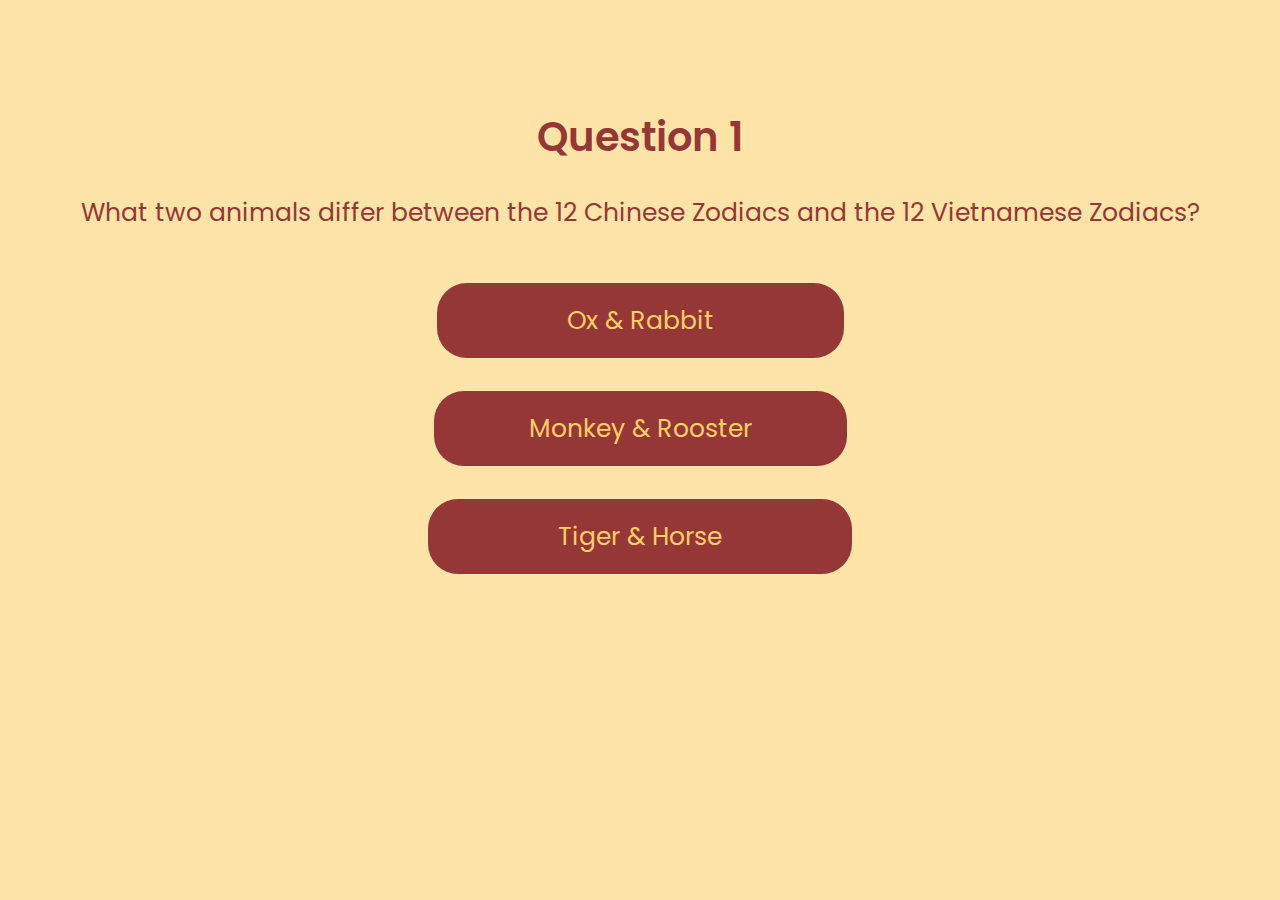
<file: q1.html>
<!DOCTYPE html>
<html>

<head>
  <meta charset="utf-8">
  <meta name="viewport" content="width=device-width">
  <title>New Year Quiz</title>
  <link href="style2.css" rel="stylesheet" type="text/css" />
  <link rel="icon" type="image/x-icon" href="https://cdn-icons-png.flaticon.com/512/673/673580.png">
  <link rel="preconnect" href="https://fonts.googleapis.com">
  <link rel="preconnect" href="https://fonts.gstatic.com" crossorigin>
  <link href="https://fonts.googleapis.com/css2?family=Poppins:ital,wght@0,100;0,200;0,300;0,400;0,500;0,600;0,700;0,800;0,900;1,100;1,200;1,300;1,400;1,500;1,600;1,700;1,800;1,900&display=swap" rel="stylesheet">
</head>

<body>
  <center><h1>Question 1</h1></center>
  <center><h2>What two animals differ between the 12 Chinese Zodiacs and the 12 Vietnamese Zodiacs? </h2></center>
  <center><a href="correct.html" class = "qbtn">Ox & Rabbit</a></center>
  <center><a href="correct.html" class = "q2btn">Monkey & Rooster</a></center>
  <center><a href="correct.html" class = "q3btn">Tiger & Horse</a></center>
  




  <script src="script.js"></script>
</body>

</html>
</file>
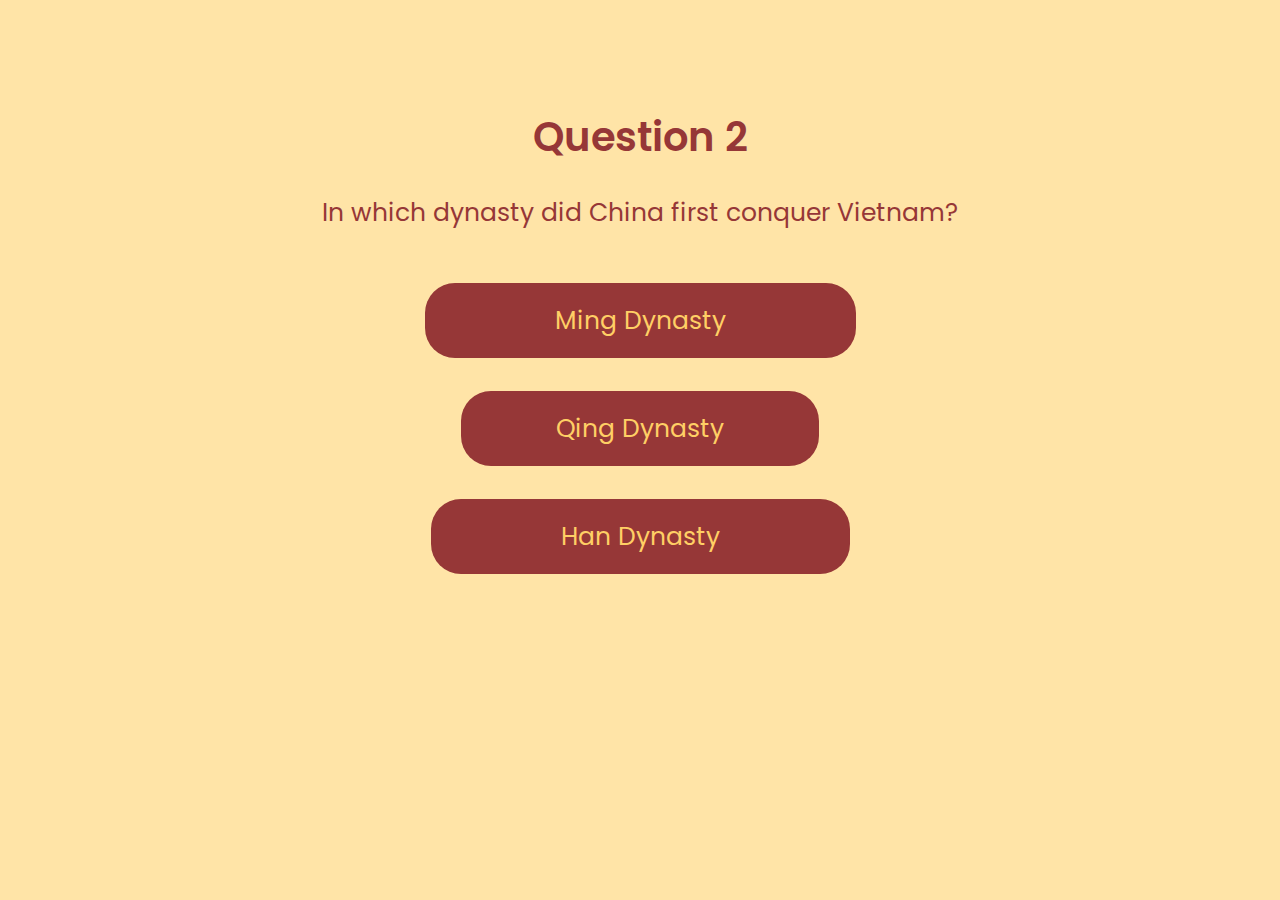
<file: q2.html>
<!DOCTYPE html>
<html>

<head>
  <meta charset="utf-8">
  <meta name="viewport" content="width=device-width">
  <title>New Year Quiz</title>
  <link href="style2.css" rel="stylesheet" type="text/css" />
  <link rel="icon" type="image/x-icon" href="https://cdn-icons-png.flaticon.com/512/673/673580.png">
  <link rel="preconnect" href="https://fonts.googleapis.com">
  <link rel="preconnect" href="https://fonts.gstatic.com" crossorigin>
  <link href="https://fonts.googleapis.com/css2?family=Poppins:ital,wght@0,100;0,200;0,300;0,400;0,500;0,600;0,700;0,800;0,900;1,100;1,200;1,300;1,400;1,500;1,600;1,700;1,800;1,900&display=swap" rel="stylesheet">
</head>

<body>
  <center><h1>Question 2</h1></center>
  <center><h2>In which dynasty did China first conquer Vietnam?</h2></center>
  <center><a href="correct2.html" class = "qbtn">Ming Dynasty</a></center>
  <center><a href="correct2.html" class = "midbtn">Qing Dynasty</a></center>
  <center><a href="correct2.html" class = "q3btn">Han Dynasty</a></center>





  <script src="script.js"></script>
</body>

</html>
</file>
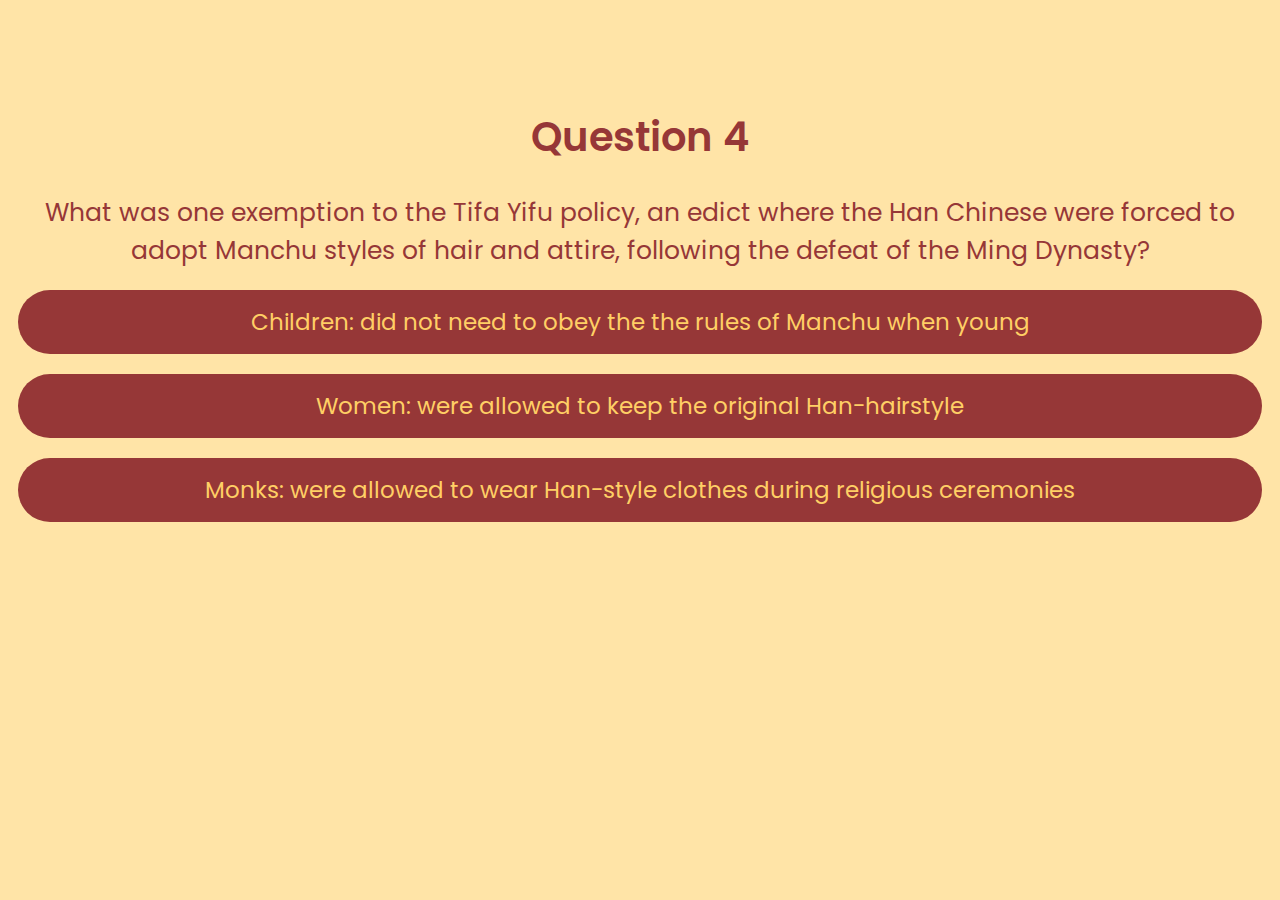
<file: q4.html>
<!DOCTYPE html>
<html>

<head>
  <meta charset="utf-8">
  <meta name="viewport" content="width=device-width">
  <title>New Year Quiz</title>
  <link href="style2.css" rel="stylesheet" type="text/css" />
  <link rel="icon" type="image/x-icon" href="https://cdn-icons-png.flaticon.com/512/673/673580.png">
  <link rel="preconnect" href="https://fonts.googleapis.com">
  <link rel="preconnect" href="https://fonts.gstatic.com" crossorigin>
  <link href="https://fonts.googleapis.com/css2?family=Poppins:ital,wght@0,100;0,200;0,300;0,400;0,500;0,600;0,700;0,800;0,900;1,100;1,200;1,300;1,400;1,500;1,600;1,700;1,800;1,900&display=swap" rel="stylesheet">
</head>

<body>
  <center><h1>Question 4</h1></center>
  <center><h2>What was one exemption to the Tifa Yifu policy, an edict where the Han Chinese were forced to adopt Manchu styles of hair and attire, following the defeat of the Ming Dynasty?</h2></center>
  <div class="long">
    <center><a href="correct4.html" class = "longbtn">Children: did not need to obey the the rules of Manchu when young</a></center>
  </div>
  <div class="long">
    <center><a href="correct4.html" class = "longbtn">Women: were allowed to keep the original Han-hairstyle</a></center>
  </div>
  <div class="long">
    <center><a href="correct4.html" class = "longbtn">Monks: were allowed to wear Han-style clothes during religious ceremonies</a></center>
  </div>





  <script src="script.js"></script>
</body>

</html>
</file>
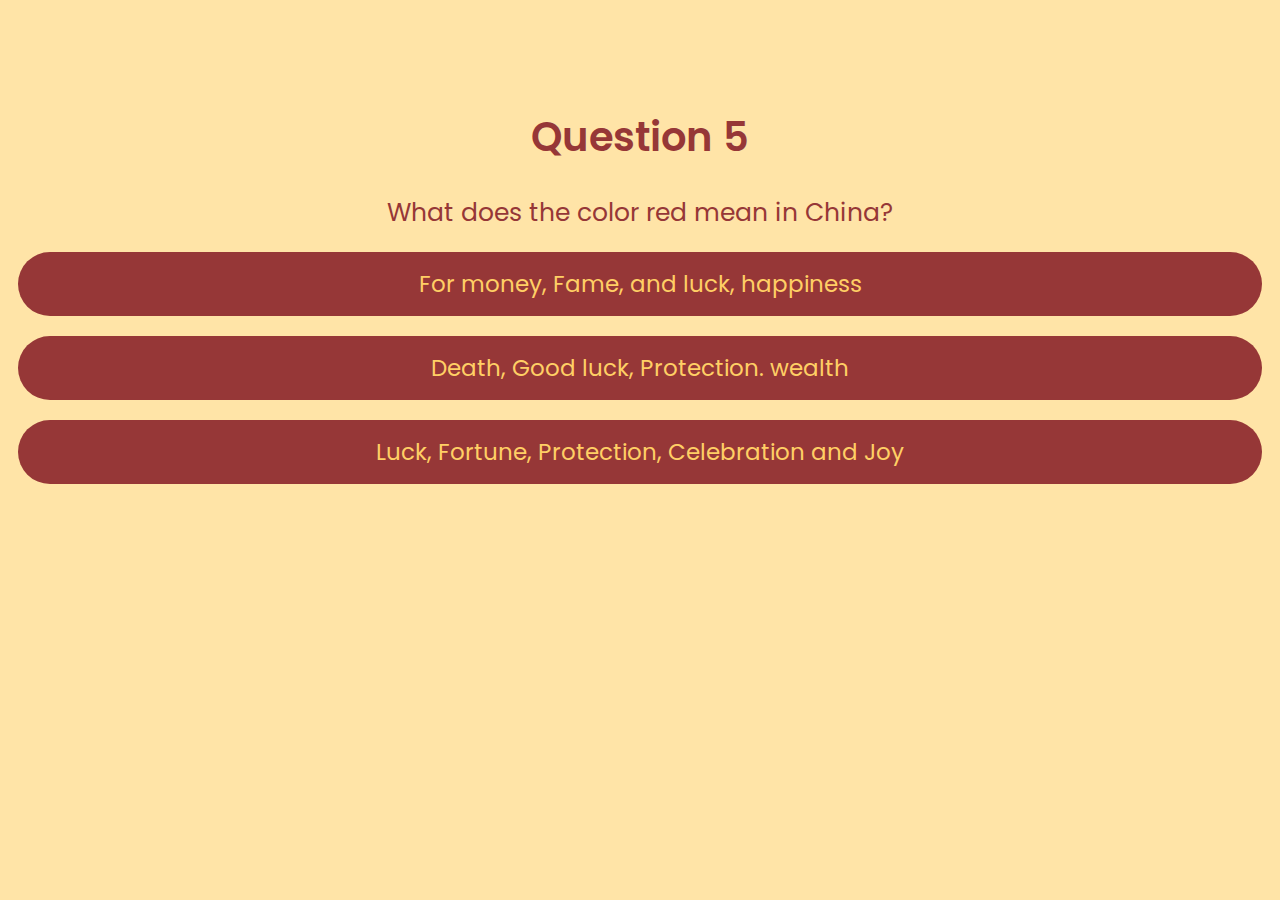
<file: q5.html>
<!DOCTYPE html>
<html>

<head>
  <meta charset="utf-8">
  <meta name="viewport" content="width=device-width">
  <title>New Year Quiz</title>
  <link href="style2.css" rel="stylesheet" type="text/css" />
  <link rel="icon" type="image/x-icon" href="https://cdn-icons-png.flaticon.com/512/673/673580.png">
  <link rel="preconnect" href="https://fonts.googleapis.com">
  <link rel="preconnect" href="https://fonts.gstatic.com" crossorigin>
  <link href="https://fonts.googleapis.com/css2?family=Poppins:ital,wght@0,100;0,200;0,300;0,400;0,500;0,600;0,700;0,800;0,900;1,100;1,200;1,300;1,400;1,500;1,600;1,700;1,800;1,900&display=swap" rel="stylesheet">
</head>

<body>
  <center><h1>Question 5</h1></center>
  <center><h2>What does the color red mean in China?</h2></center>
  
  <div class="long">
    <center><a href="correct5.html" class = "longbtn">For money, Fame, and luck, happiness</a></center>
  </div>

  <div class="long">
    <center><a href="correct5.html" class = "longbtn"> Death, Good luck, Protection. wealth</a></center>
  </div>

  <div class="long">
    <center><a href="correct5.html" class = "longbtn">Luck,  Fortune, Protection, Celebration and Joy</a></center>
  </div>




  <script src="script.js"></script>
</body>

</html>
</file>
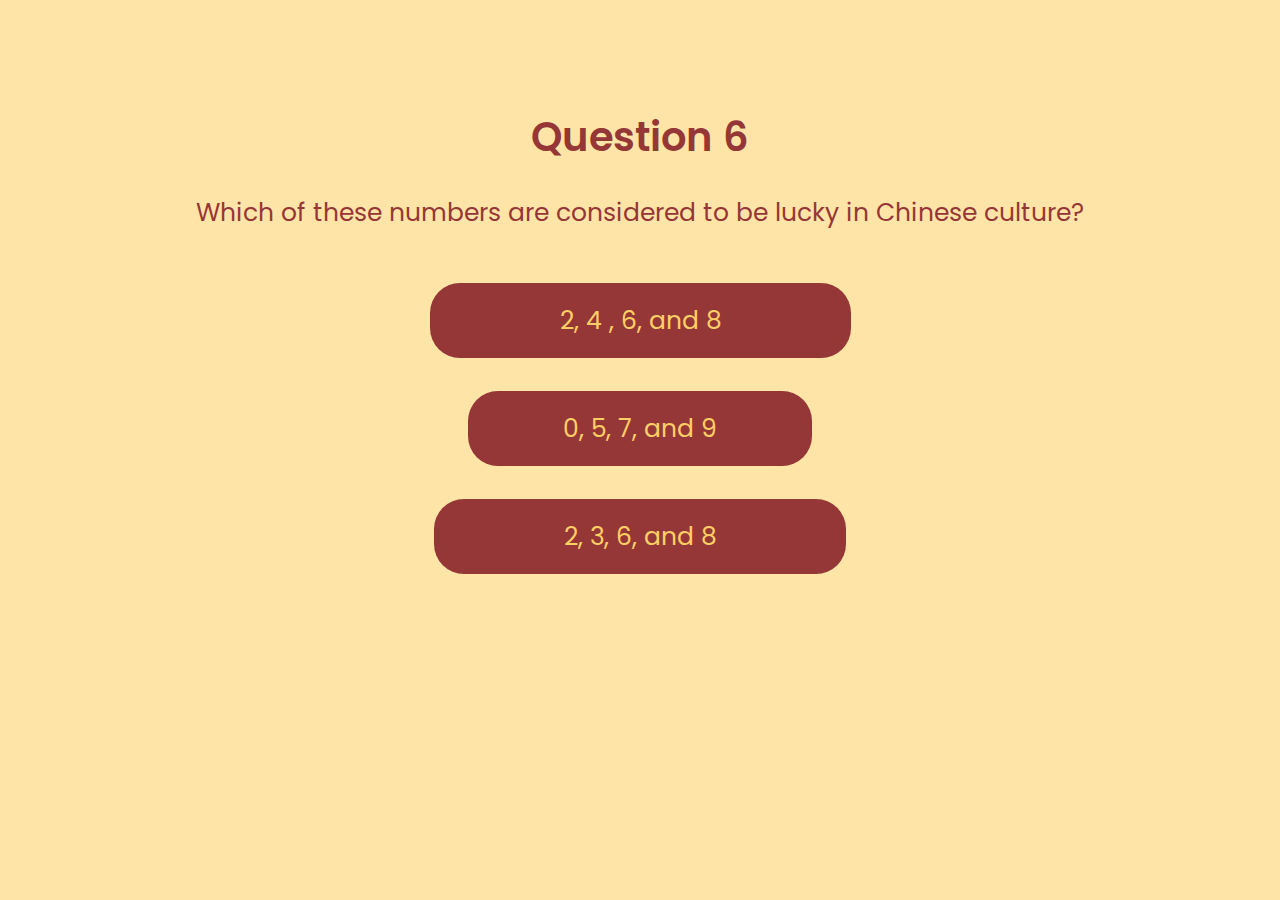
<file: q6.html>
<!DOCTYPE html>
<html>

<head>
  <meta charset="utf-8">
  <meta name="viewport" content="width=device-width">
  <title>New Year Quiz</title>
  <link href="style2.css" rel="stylesheet" type="text/css" />
  <link rel="icon" type="image/x-icon" href="https://cdn-icons-png.flaticon.com/512/673/673580.png">
  <link rel="preconnect" href="https://fonts.googleapis.com">
  <link rel="preconnect" href="https://fonts.gstatic.com" crossorigin>
  <link href="https://fonts.googleapis.com/css2?family=Poppins:ital,wght@0,100;0,200;0,300;0,400;0,500;0,600;0,700;0,800;0,900;1,100;1,200;1,300;1,400;1,500;1,600;1,700;1,800;1,900&display=swap" rel="stylesheet">
</head>

<body>
  <center><h1>Question 6</h1></center>
  <center><h2>Which of these numbers are considered to be lucky in Chinese culture?</h2></center>
  <center><a href="#q2" class = "qbtn">2, 4 , 6, and 8</a></center>
  <center><a href="#q2" class = "midbtn">0, 5, 7, and 9</a></center>
  <center><a href="congrats.html" class = "q3btn">2, 3, 6, and 8</a></center>





  <script src="script.js"></script>
</body>

</html>
</file>
<file: style2.css>
body{
  background-color: #FFE4A7;

}

h1{
  font-family: "Poppins", sans-serif;
  font-weight: 600;
  font-size: 40px;
  color: #963737;
  font-style: normal;
  padding-top: 80px;
}

h2{
  font-family: "Poppins", sans-serif;
  font-weight: 400;
  font-size: 25px;
  color: #963737;
  font-style: normal;
}

.long {
  background-color: #963737;
  border-style: none;
  border-radius: 40px;
  padding: 15px 80px;
  margin-top: 20px;
  margin-left: 10px;
  margin-right: 10px;
  position: relative;
  top: 0px;
  text-align: left;
}


.longbtn{
  font-family: "Poppins", sans-serif;
  font-weight: 400;
  font-size: 23px;
  color: #FFCF65;
  font-style: normal;
  text-decoration: none;
  


}

.midbtn{
  font-family: "Poppins", sans-serif;
  font-weight: 400;
  font-size: 25px;
  color: #FFCF65;
  font-style: normal;
  text-decoration: none;
  background-color: #963737;
  border-style: none;
  border-radius: 30px;
  padding: 20px 95px;

  position: relative; 
  top: 120px;
}

.qbtn{
  font-family: "Poppins", sans-serif;
  font-weight: 400;
  font-size: 25px;
  color: #FFCF65;
  font-style: normal;
  text-decoration: none;
  background-color: #963737;
  border-style: none;
  border-radius: 30px;
  padding: 20px 130px;

  position: relative; 
  top: 50px;
}

.q2btn{
  font-family: "Poppins", sans-serif;
  font-weight: 400;
  font-size: 25px;
  color: #FFCF65;
  font-style: normal;
  text-decoration: none;
  background-color: #963737;
  border-style: none;
  border-radius: 30px;
  padding: 20px 95px;

  position: relative; 
  top: 120px;
}

.q3btn{
  font-family: "Poppins", sans-serif;
  font-weight: 400;
  font-size: 25px;
  color: #FFCF65;
  font-style: normal;
  text-decoration: none;
  background-color: #963737;
  border-style: none;
  border-radius: 30px;
  padding: 20px 130px;

  position: relative; 
  top: 190px;
}

.Nextbtn{
  font-family: "Poppins", sans-serif;
  font-weight: 400;
  font-size: 25px;
  color: #FFCF65;
  font-style: normal;
  text-decoration: none;
  background-color: #963737;
  border-style: none;
  border-radius: 30px;
  padding: 20px 130px;

  position: relative; 
  top: 50px;
}



@media only screen and (max-width: 460px) {

  h1{
    font-family: "Poppins", sans-serif;
    font-weight: 600;
    font-size: 40px;
    color: #963737;
    font-style: normal;
    padding-top: 0px;
  }

  h2{
    font-family: "Poppins", sans-serif;
    font-weight: 400;
    font-size: 20px;
    color: #963737;
    font-style: normal;
    margin: 15px;
  }

  .midbtn{
    font-family: "Poppins", sans-serif;
    font-weight: 400;
    font-size: 25px;
    color: #FFCF65;
    font-style: normal;
    text-decoration: none;
    background-color: #963737;
    border-style: none;
    border-radius: 30px;
    padding: 20px 70px;

    position: relative; 
    top: 120px;
  }
  
  .qbtn{
    font-family: "Poppins", sans-serif;
    font-weight: 400;
    font-size: 25px;
    color: #FFCF65;
    font-style: normal;
    text-decoration: none;
    background-color: #963737;
    border-style: none;
    border-radius: 30px;
    padding: 20px 70px;

    position: relative; 
    top: 50px;

  }

  .q2btn{
    font-family: "Poppins", sans-serif;
    font-weight: 400;
    font-size: 25px;
    color: #FFCF65;
    font-style: normal;
    text-decoration: none;
    background-color: #963737;
    border-style: none;
    border-radius: 30px;
    padding: 20px 40px;

    position: relative; 
    top: 120px;
  }

  .q3btn{
    font-family: "Poppins", sans-serif;
    font-weight: 400;
    font-size: 25px;
    color: #FFCF65;
    font-style: normal;
    text-decoration: none;
    background-color: #963737;
    border-style: none;
    border-radius: 30px;
    padding: 20px 70px;

    position: relative; 
    top: 190px;
  }

  .ans_img{
    width: 250px;
    height: 250px;
  }


  .Nextbtn{
    font-family: "Poppins", sans-serif;
    font-weight: 400;
    font-size: 25px;
    color: #FFCF65;
    font-style: normal;
    text-decoration: none;
    background-color: #963737;
    border-style: none;
    border-radius: 30px;
    padding: 20px 70px;

    position: relative; 
    top: 50px;
  }

  .gif{
    width: 320px;
    height: 200px;
  }


}

button {
  font-family: "Poppins", sans-serif;
  font-weight: 400;
  font-size: 25px;
  color: #FFCF65;
  font-style: normal;
  text-decoration: none;
  background-color: #963737;
  border-style: none;
  border-radius: 30px;
  padding: 20px 70px;

  position: relative; 
  bottom: 100px;
}
</file>
